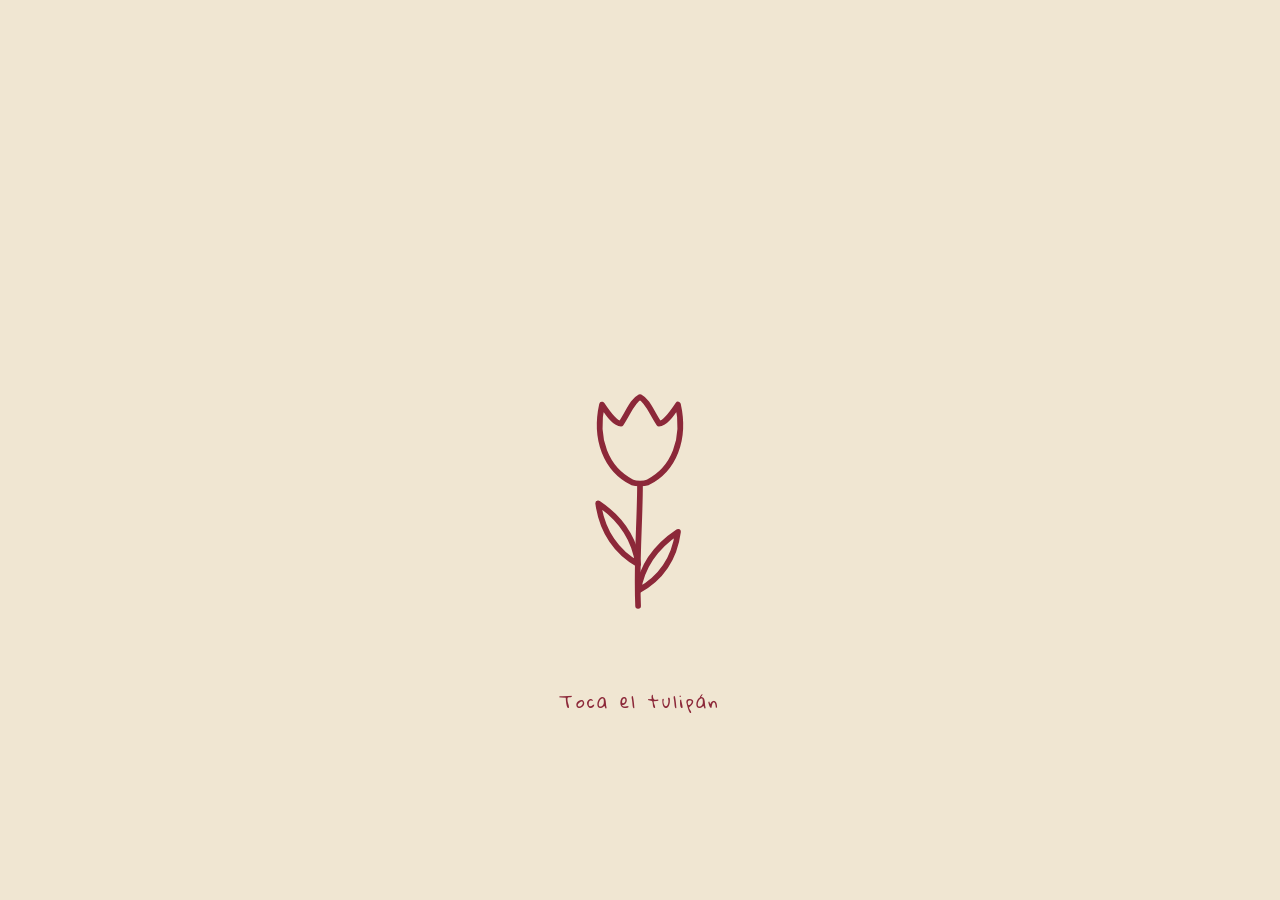
<file: index.html>
<!DOCTYPE html>
<html lang="es">
<head>
  <meta charset="utf-8">
  <meta name="viewport" content="width=device-width, initial-scale=1">
  <meta name="format-detection" content="telephone=no">
  <title>Salva y Rocío — Nos casamos</title>

  <link rel="preconnect" href="https://fonts.googleapis.com">
  <link rel="preconnect" href="https://fonts.gstatic.com" crossorigin>
  <link href="https://fonts.googleapis.com/css2?family=Gloria+Hallelujah&family=Patrick+Hand&family=Caveat:wght@400;600;700&display=swap" rel="stylesheet">

  <link rel="stylesheet" href="styles.css">
</head>
<body>

  <!-- ============ Definiciones SVG reutilizables ============ -->
  <svg width="0" height="0" style="position:absolute" aria-hidden="true">
    <defs>
      <symbol id="lineTulip" viewBox="0 0 100 140">
        <path d="M30 14 C34 20, 37 24, 40 24 C44 18, 46 12, 50 10 C54 12, 56 18, 60 24 C63 24, 66 20, 70 14 C74 32, 68 48, 54 55 C52 55.7, 48 55.7, 46 55 C32 48, 26 32, 30 14 Z" fill="none" stroke="currentColor" stroke-width="3" stroke-linecap="round" stroke-linejoin="round"></path>
        <path d="M50 56 C50 76, 48 96, 49 120" fill="none" stroke="currentColor" stroke-width="3" stroke-linecap="round"></path>
        <path d="M49 98 C38 92, 30 81, 28 66 C40 74, 47 84, 49 98 Z" fill="none" stroke="currentColor" stroke-width="3" stroke-linecap="round" stroke-linejoin="round"></path>
        <path d="M49 112 C60 106, 68 96, 70 81 C58 89, 51 99, 49 112 Z" fill="none" stroke="currentColor" stroke-width="3" stroke-linecap="round" stroke-linejoin="round"></path>
      </symbol>
      <symbol id="heart" viewBox="0 0 24 22">
        <path d="M12 20 C 12 20, 2 13.5, 2 7.5 C 2 4.4, 4.4 2.2, 7.2 2.4 C 9.3 2.6, 11 4.2, 12 6 C 13 4.2, 14.7 2.6, 16.8 2.4 C 19.6 2.2, 22 4.4, 22 7.5 C 22 13.5, 12 20, 12 20 Z"></path>
      </symbol>
    </defs>
  </svg>

  <!-- ============ Fondo: papel pintado de tulipanes ============ -->
  <svg class="wallpaper" aria-hidden="true" xmlns="http://www.w3.org/2000/svg">
    <defs>
      <pattern id="tulipPat" width="250" height="250" patternUnits="userSpaceOnUse" patternTransform="rotate(-3)">
        <use href="#lineTulip" x="10" y="8" width="70" height="98"></use>
        <use href="#lineTulip" x="150" y="90" width="55" height="77"></use>
        <use href="#lineTulip" x="60" y="160" width="48" height="67"></use>
      </pattern>
    </defs>
    <rect width="100%" height="100%" fill="url(#tulipPat)"></rect>
  </svg>

  <!-- ============ Tulipanes flotantes de ambiente ============ -->
  <svg class="drift" viewBox="0 0 100 140" style="left:8%;  width:78px; animation-duration:15s; animation-delay:0s"><use href="#lineTulip" width="100" height="140"></use></svg>
  <svg class="drift" viewBox="0 0 100 140" style="left:26%; width:64px; animation-duration:19s; animation-delay:4s"><use href="#lineTulip" width="100" height="140"></use></svg>
  <svg class="drift" viewBox="0 0 100 140" style="left:48%; width:92px; animation-duration:13s; animation-delay:7s"><use href="#lineTulip" width="100" height="140"></use></svg>
  <svg class="drift" viewBox="0 0 100 140" style="left:66%; width:70px; animation-duration:17s; animation-delay:2s"><use href="#lineTulip" width="100" height="140"></use></svg>
  <svg class="drift" viewBox="0 0 100 140" style="left:82%; width:84px; animation-duration:21s; animation-delay:9s"><use href="#lineTulip" width="100" height="140"></use></svg>
  <svg class="drift" viewBox="0 0 100 140" style="left:92%; width:58px; animation-duration:16s; animation-delay:12s"><use href="#lineTulip" width="100" height="140"></use></svg>

  <!-- ====================================================================== -->
  <!-- PORTADA (GATE): toca el tulipán para entrar                            -->
  <!-- ====================================================================== -->
  <div class="gate" id="gate">
    <div class="gate-inner" id="gateInner">
      <p class="gate-eyebrow">Estás invitad@ a la boda de</p>
      <p class="gate-names">Salva y Rocío</p>

      <div class="stage-area">
        <!-- tulipán inicial -->
        <svg class="idle-tulip" id="idleTulip" viewBox="0 0 100 140"><use href="#lineTulip" width="100" height="140"></use></svg>

        <!-- suelo -->
        <svg class="ground" id="ground" viewBox="0 0 300 12" fill="none" stroke="#8c2839" stroke-width="2.4" stroke-linecap="round"><path d="M4 7 C 58 3, 118 11, 176 6 C 226 2, 268 10, 296 6"></path></svg>

        <!-- CORAZÓN IZQUIERDO -->
        <div class="figure heartGuy" id="leftFig">
          <div class="bob" id="leftBob">
            <svg class="pose" id="leftWalk" viewBox="0 0 130 170" fill="none" stroke="#8c2839" stroke-width="2.6" stroke-linecap="round" stroke-linejoin="round">
              <path d="M65 116 C 32 88, 12 62, 16 41 C 19 24, 38 20, 51 33 C 57 39, 62 44, 65 50 C 68 44, 73 38, 79 32 C 93 20, 111 25, 113 43 C 115 64, 96 90, 65 116 Z"></path>
              <g class="face"><path d="M50 60 C 53 57, 57 57, 60 60"></path><path d="M70 59 C 73 56, 77 56, 80 59"></path><path d="M52 66 C 55 69, 58 69, 61 66"></path><path d="M71 65 C 74 68, 77 68, 80 65"></path><path d="M61 74 C 66 71, 70 75, 66 78 C 71 80, 66 84, 61 81"></path></g>
              <g class="leg leg-l"><path d="M58 113 C 54 128, 51 141, 50 151 C 49 156, 47 159, 50 161 C 53 162, 57 161, 59 158"></path></g>
              <g class="leg leg-r"><path d="M72 113 C 76 128, 79 141, 80 151 C 81 156, 83 159, 80 161 C 77 162, 73 161, 71 158"></path></g>
              <g class="arm arm-out"><path d="M24 68 C 16 76, 14 84, 17 92"></path></g>
              <g class="arm arm-in"><path d="M106 68 C 114 76, 116 84, 113 92"></path></g>
            </svg>
            <svg class="pose" id="leftHug" viewBox="0 0 130 170" fill="none" stroke="#8c2839" stroke-width="2.6" stroke-linecap="round" stroke-linejoin="round">
              <path d="M65 116 C 32 88, 12 62, 16 41 C 19 24, 38 20, 51 33 C 57 39, 62 44, 65 50 C 68 44, 73 38, 79 32 C 93 20, 111 25, 113 43 C 115 64, 96 90, 65 116 Z"></path>
              <g class="face"><path d="M50 60 C 53 57, 57 57, 60 60"></path><path d="M70 59 C 73 56, 77 56, 80 59"></path><path d="M52 66 C 55 69, 58 69, 61 66"></path><path d="M71 65 C 74 68, 77 68, 80 65"></path><path d="M61 74 C 66 71, 70 75, 66 78 C 71 80, 66 84, 61 81"></path></g>
              <path d="M58 113 C 55 129, 53 143, 52 156 C 51 160, 49 162, 52 163 C 55 163, 58 162, 59 159"></path>
              <path d="M72 113 C 75 129, 77 143, 78 156 C 79 160, 81 162, 78 163 C 75 163, 72 162, 71 159"></path>
              <path d="M26 66 C 19 60, 21 53, 28 53 C 31 53, 32 57, 31 60"></path>
              <path d="M98 74 C 112 76, 128 74, 140 69"></path>
            </svg>
            <svg class="pose" id="leftHold" viewBox="0 0 130 170" fill="none" stroke="#8c2839" stroke-width="2.6" stroke-linecap="round" stroke-linejoin="round">
              <path d="M65 116 C 32 88, 12 62, 16 41 C 19 24, 38 20, 51 33 C 57 39, 62 44, 65 50 C 68 44, 73 38, 79 32 C 93 20, 111 25, 113 43 C 115 64, 96 90, 65 116 Z"></path>
              <g class="face"><path d="M50 60 C 53 57, 57 57, 60 60"></path><path d="M70 59 C 73 56, 77 56, 80 59"></path><path d="M52 66 C 55 69, 58 69, 61 66"></path><path d="M71 65 C 74 68, 77 68, 80 65"></path><path d="M61 74 C 66 71, 70 75, 66 78 C 71 80, 66 84, 61 81"></path></g>
              <g class="leg leg-l"><path d="M58 113 C 54 128, 51 141, 50 151 C 49 156, 47 159, 50 161 C 53 162, 57 161, 59 158"></path></g>
              <g class="leg leg-r"><path d="M72 113 C 76 128, 79 141, 80 151 C 81 156, 83 159, 80 161 C 77 162, 73 161, 71 158"></path></g>
              <g class="arm arm-out"><path d="M24 68 C 16 76, 14 84, 17 92"></path></g>
              <path d="M104 78 C 116 88, 128 98, 139 104"></path>
            </svg>
          </div>
        </div>

        <!-- CORAZÓN DERECHO (espejado) -->
        <div class="figure heartGuy" id="rightFig">
          <div class="bob" id="rightBob">
            <div class="mirror">
              <svg class="pose" id="rightWalk" viewBox="0 0 130 170" fill="none" stroke="#8c2839" stroke-width="2.6" stroke-linecap="round" stroke-linejoin="round">
                <path d="M65 116 C 32 88, 12 62, 16 41 C 19 24, 38 20, 51 33 C 57 39, 62 44, 65 50 C 68 44, 73 38, 79 32 C 93 20, 111 25, 113 43 C 115 64, 96 90, 65 116 Z"></path>
                <g class="face"><path d="M50 60 C 53 57, 57 57, 60 60"></path><path d="M70 59 C 73 56, 77 56, 80 59"></path><path d="M52 66 C 55 69, 58 69, 61 66"></path><path d="M71 65 C 74 68, 77 68, 80 65"></path><path d="M61 74 C 66 71, 70 75, 66 78 C 71 80, 66 84, 61 81"></path></g>
                <g class="leg leg-l"><path d="M58 113 C 54 128, 51 141, 50 151 C 49 156, 47 159, 50 161 C 53 162, 57 161, 59 158"></path></g>
                <g class="leg leg-r"><path d="M72 113 C 76 128, 79 141, 80 151 C 81 156, 83 159, 80 161 C 77 162, 73 161, 71 158"></path></g>
                <g class="arm arm-out"><path d="M24 68 C 16 76, 14 84, 17 92"></path></g>
                <g class="arm arm-in"><path d="M106 68 C 114 76, 116 84, 113 92"></path></g>
              </svg>
              <svg class="pose" id="rightHug" viewBox="0 0 130 170" fill="none" stroke="#8c2839" stroke-width="2.6" stroke-linecap="round" stroke-linejoin="round">
                <path d="M65 116 C 32 88, 12 62, 16 41 C 19 24, 38 20, 51 33 C 57 39, 62 44, 65 50 C 68 44, 73 38, 79 32 C 93 20, 111 25, 113 43 C 115 64, 96 90, 65 116 Z"></path>
                <g class="face"><path d="M50 60 C 53 57, 57 57, 60 60"></path><path d="M70 59 C 73 56, 77 56, 80 59"></path><path d="M52 66 C 55 69, 58 69, 61 66"></path><path d="M71 65 C 74 68, 77 68, 80 65"></path><path d="M61 74 C 66 71, 70 75, 66 78 C 71 80, 66 84, 61 81"></path></g>
                <path d="M58 113 C 55 129, 53 143, 52 156 C 51 160, 49 162, 52 163 C 55 163, 58 162, 59 159"></path>
                <path d="M72 113 C 75 129, 77 143, 78 156 C 79 160, 81 162, 78 163 C 75 163, 72 162, 71 159"></path>
                <path d="M26 66 C 19 60, 21 53, 28 53 C 31 53, 32 57, 31 60"></path>
                <path d="M98 74 C 112 76, 128 74, 140 69"></path>
              </svg>
              <svg class="pose" id="rightHold" viewBox="0 0 130 170" fill="none" stroke="#8c2839" stroke-width="2.6" stroke-linecap="round" stroke-linejoin="round">
                <path d="M65 116 C 32 88, 12 62, 16 41 C 19 24, 38 20, 51 33 C 57 39, 62 44, 65 50 C 68 44, 73 38, 79 32 C 93 20, 111 25, 113 43 C 115 64, 96 90, 65 116 Z"></path>
                <g class="face"><path d="M50 60 C 53 57, 57 57, 60 60"></path><path d="M70 59 C 73 56, 77 56, 80 59"></path><path d="M52 66 C 55 69, 58 69, 61 66"></path><path d="M71 65 C 74 68, 77 68, 80 65"></path><path d="M61 74 C 66 71, 70 75, 66 78 C 71 80, 66 84, 61 81"></path></g>
                <g class="leg leg-l"><path d="M58 113 C 54 128, 51 141, 50 151 C 49 156, 47 159, 50 161 C 53 162, 57 161, 59 158"></path></g>
                <g class="leg leg-r"><path d="M72 113 C 76 128, 79 141, 80 151 C 81 156, 83 159, 80 161 C 77 162, 73 161, 71 158"></path></g>
                <g class="arm arm-out"><path d="M24 68 C 16 76, 14 84, 17 92"></path></g>
                <path d="M104 78 C 116 88, 128 98, 139 104"></path>
              </svg>
            </div>
          </div>
        </div>

        <!-- CORAZÓN HIJA (más pequeño, en medio) -->
        <div class="figure childHeart" id="childFig">
          <div class="bob" id="childBob">
            <svg class="pose" id="childWalk" viewBox="0 0 130 170" fill="none" stroke="#8c2839" stroke-width="3.4" stroke-linecap="round" stroke-linejoin="round">
              <path d="M65 116 C 32 88, 12 62, 16 41 C 19 24, 38 20, 51 33 C 57 39, 62 44, 65 50 C 68 44, 73 38, 79 32 C 93 20, 111 25, 113 43 C 115 64, 96 90, 65 116 Z"></path>
              <g class="face"><path d="M50 60 C 53 57, 57 57, 60 60"></path><path d="M70 59 C 73 56, 77 56, 80 59"></path><path d="M52 66 C 55 69, 58 69, 61 66"></path><path d="M71 65 C 74 68, 77 68, 80 65"></path><path d="M61 74 C 66 71, 70 75, 66 78 C 71 80, 66 84, 61 81"></path></g>
              <g class="leg leg-l"><path d="M58 113 C 54 128, 51 141, 50 151 C 49 156, 47 159, 50 161 C 53 162, 57 161, 59 158"></path></g>
              <g class="leg leg-r"><path d="M72 113 C 76 128, 79 141, 80 151 C 81 156, 83 159, 80 161 C 77 162, 73 161, 71 158"></path></g>
              <g class="arm arm-out"><path d="M24 68 C 16 76, 14 84, 17 92"></path></g>
              <g class="arm arm-in"><path d="M106 68 C 114 76, 116 84, 113 92"></path></g>
            </svg>
          </div>
        </div>

        <!-- corazoncitos que flotan al abrazarse -->
        <svg class="heart" id="heart1" style="left:132px; bottom:130px; width:20px; height:20px"><use href="#heart" width="24" height="22" fill="#8c2839"></use></svg>
        <svg class="heart" id="heart2" style="left:168px; bottom:150px; width:15px; height:15px"><use href="#heart" width="24" height="22" fill="#8c2839"></use></svg>
        <svg class="heart" id="heart3" style="left:196px; bottom:126px; width:22px; height:22px"><use href="#heart" width="24" height="22" fill="#8c2839"></use></svg>
        <svg class="heart" id="heart4" style="left:150px; bottom:162px; width:13px; height:13px"><use href="#heart" width="24" height="22" fill="#8c2839"></use></svg>
        <svg class="heart" id="heart5" style="left:182px; bottom:140px; width:17px; height:17px"><use href="#heart" width="24" height="22" fill="#8c2839"></use></svg>
      </div>

      <p class="gate-hint" id="gateHint">Toca el tulipán</p>
    </div>
  </div>

  <!-- ====================================================================== -->
  <!-- CONTENIDO PRINCIPAL                                                     -->
  <!-- ====================================================================== -->
  <main class="content" id="content" hidden>

    <!-- ===== FRASE ===== -->
    <section class="hero">
      <svg class="drift hero-tulip" viewBox="0 0 100 140" style="left:5%;  bottom:8%;  width:88px;  animation-duration:13s; animation-delay:0s"><use href="#lineTulip" width="100" height="140"></use></svg>
      <svg class="drift hero-tulip" viewBox="0 0 100 140" style="left:84%; bottom:12%; width:100px; animation-duration:16s; animation-delay:4s"><use href="#lineTulip" width="100" height="140"></use></svg>

      <div class="quote-card reveal">
        <svg class="scribble-border" viewBox="0 0 100 100" preserveAspectRatio="none"><path d="M 3 4 C 32 2, 64 7, 97 3 C 95 34, 98 66, 96 97 C 64 95, 36 99, 4 96 C 5 64, 2 36, 3 4 Z" fill="none" stroke="#8c2839" stroke-width="1.5" vector-effect="non-scaling-stroke" stroke-linejoin="round"></path></svg>

        <div class="quote-text">
          <div><span style="transform:rotate(-2deg)">CUANDO</span> <span style="transform:rotate(1deg)">QUIERES</span></div>
          <div><span style="transform:rotate(1deg)">PASAR</span> <span>EL</span> <span style="transform:rotate(-1deg)">RESTO</span></div>
          <div><span>DE</span> <span style="transform:rotate(2deg)">TU</span> <span style="transform:rotate(-1deg)">VIDA</span></div>
          <div><span>C</span><svg class="inline-heart" viewBox="0 0 24 22" fill="none" stroke="#8c2839" stroke-width="2" stroke-linecap="round" stroke-linejoin="round"><use href="#heart" width="24" height="22"></use></svg><span>N</span> <span style="transform:rotate(1deg)">ALGUIEN</span></div>
          <div><span style="transform:rotate(-1deg)">QUIERES</span> <span>QUE</span> <span style="transform:rotate(2deg)">EL</span></div>
          <div><span style="transform:rotate(1deg)">RESTO</span> <span>DE</span> <span style="transform:rotate(-1deg)">TU</span> <span>VIDA</span></div>
          <div><span style="transform:rotate(-2deg)">EMPIECE</span> <span class="big" style="transform:rotate(3deg)">YA.</span></div>
        </div>

        <svg class="card-tulip" viewBox="0 0 100 140"><use href="#lineTulip" width="100" height="140"></use></svg>
        <p class="quote-sign">SALVA Y ROCÍO</p>

        <div class="brand-mark">
          <div class="brand-word">
            <span style="transform:rotate(-6deg) translateY(2px)">b</span><span style="transform:rotate(5deg) translateY(-2px) scale(1.1)">r</span><span style="transform:rotate(-4deg) translateY(1px)">u</span><span style="transform:rotate(7deg) translateY(-3px) scale(.92)">n</span><span style="transform:rotate(-8deg) translateY(2px) scale(1.15)">a</span>
          </div>
          <svg class="brand-underline" viewBox="0 0 90 16" fill="none" stroke="#8c2839" stroke-width="2.4" stroke-linecap="round"><path d="M3 9 C 18 3, 34 13, 50 6 C 63 1, 76 11, 87 5"></path></svg>
        </div>
      </div>

      <div class="scroll-hint" aria-hidden="true">
        <span>Desliza para seguir</span>
        <svg viewBox="0 0 24 30" fill="none" stroke="currentColor" stroke-width="2.2" stroke-linecap="round" stroke-linejoin="round">
          <path d="M12 2 C 11 8, 13 14, 12 22"></path>
          <path d="M5 17 C 7 21, 9 25, 12 27 C 15 25, 17 21, 19 17"></path>
        </svg>
      </div>
    </section>

    <!-- ===== FECHA ===== -->
    <section class="date-block">
      <p class="reveal date-eyebrow">¡Nos casamos!</p>
      <p class="reveal date-big">10 · 10 · 2026</p>
      <p class="reveal date-place">Chiclana de la Frontera — El Puerto de Santa María</p>
    </section>

    <!-- ===== CUENTA ATRÁS ===== -->
    <section class="countdown-block">
      <p class="reveal countdown-title">Falta poquito…</p>
      <div class="reveal countdown-grid">
        <div class="cd-box">
          <svg class="scribble-border" viewBox="0 0 100 100" preserveAspectRatio="none"><path d="M 4 5 C 34 2, 66 8, 96 4 C 94 34, 97 66, 95 96 C 66 94, 36 98, 5 95 C 6 66, 3 36, 4 5 Z" fill="none" stroke="#8c2839" stroke-width="1.5" vector-effect="non-scaling-stroke" stroke-linejoin="round"></path></svg>
          <div class="cd-num" id="cd-days" style="animation-delay:0s">--</div>
          <div class="cd-label">Días</div>
        </div>
        <div class="cd-box">
          <svg class="scribble-border" viewBox="0 0 100 100" preserveAspectRatio="none"><path d="M 4 5 C 34 2, 66 8, 96 4 C 94 34, 97 66, 95 96 C 66 94, 36 98, 5 95 C 6 66, 3 36, 4 5 Z" fill="none" stroke="#8c2839" stroke-width="1.5" vector-effect="non-scaling-stroke" stroke-linejoin="round"></path></svg>
          <div class="cd-num" id="cd-hours" style="animation-delay:.25s">--</div>
          <div class="cd-label">Horas</div>
        </div>
        <div class="cd-box">
          <svg class="scribble-border" viewBox="0 0 100 100" preserveAspectRatio="none"><path d="M 4 5 C 34 2, 66 8, 96 4 C 94 34, 97 66, 95 96 C 66 94, 36 98, 5 95 C 6 66, 3 36, 4 5 Z" fill="none" stroke="#8c2839" stroke-width="1.5" vector-effect="non-scaling-stroke" stroke-linejoin="round"></path></svg>
          <div class="cd-num" id="cd-mins" style="animation-delay:.5s">--</div>
          <div class="cd-label">Min</div>
        </div>
        <div class="cd-box">
          <svg class="scribble-border" viewBox="0 0 100 100" preserveAspectRatio="none"><path d="M 4 5 C 34 2, 66 8, 96 4 C 94 34, 97 66, 95 96 C 66 94, 36 98, 5 95 C 6 66, 3 36, 4 5 Z" fill="none" stroke="#8c2839" stroke-width="1.5" vector-effect="non-scaling-stroke" stroke-linejoin="round"></path></svg>
          <div class="cd-num" id="cd-secs" style="animation-delay:.75s">--</div>
          <div class="cd-label">Seg</div>
        </div>
      </div>
    </section>

    <!-- ===== DETALLES ===== -->
    <section class="details-block">
      <p class="reveal details-title">El gran día</p>
      <div class="details-grid">
        <div class="reveal detail-card">
          <svg class="scribble-border" viewBox="0 0 100 100" preserveAspectRatio="none"><path d="M 4 5 C 34 2, 66 8, 96 4 C 94 34, 97 66, 95 96 C 66 94, 36 98, 5 95 C 6 66, 3 36, 4 5 Z" fill="none" stroke="#8c2839" stroke-width="1.4" vector-effect="non-scaling-stroke" stroke-linejoin="round"></path></svg>
          <svg class="detail-tulip" viewBox="0 0 100 140"><use href="#lineTulip" width="100" height="140"></use></svg>
          <h3>Ceremonia</h3>
          <p>12:30 hrs<br>Parroquia San Juan Bautista<br>Chiclana de la Frontera</p>
        </div>
        <div class="reveal detail-card">
          <svg class="scribble-border" viewBox="0 0 100 100" preserveAspectRatio="none"><path d="M 4 5 C 34 2, 66 8, 96 4 C 94 34, 97 66, 95 96 C 66 94, 36 98, 5 95 C 6 66, 3 36, 4 5 Z" fill="none" stroke="#8c2839" stroke-width="1.4" vector-effect="non-scaling-stroke" stroke-linejoin="round"></path></svg>
          <svg class="detail-tulip" viewBox="0 0 100 140"><use href="#lineTulip" width="100" height="140"></use></svg>
          <h3>Celebración</h3>
          <p>14:00 hrs<br>Castillo de San Marcos<br>El Puerto de Santa María</p>
        </div>
      </div>
    </section>

    <!-- ===== DRESS CODE ===== -->
    <section class="dress-block">
      <p class="reveal dress-title">¿Qué me pongo?</p>
      <p class="reveal dress-sub">Formal, elegante y nada de blancos!!!</p>
      <div class="reveal dress-icons">
        <svg viewBox="0 0 48 52" fill="none" stroke="#8c2839" stroke-width="2" stroke-linecap="round" stroke-linejoin="round" style="animation-delay:0s">
          <path d="M20 7 L19 10 M28 7 L29 10"></path>
          <path d="M19 10 C 22 14, 26 14, 29 10"></path>
          <path d="M19 10 L17 25 M29 10 L31 25"></path>
          <path d="M17 25 L31 25"></path>
          <path d="M17 25 L11 45 L37 45 L31 25"></path>
        </svg>
        <svg viewBox="0 0 48 52" fill="none" stroke="#8c2839" stroke-width="2" stroke-linecap="round" stroke-linejoin="round" style="animation-delay:.25s">
          <path d="M14 12 L20 8 L24 22 L28 8 L34 12"></path>
          <path d="M14 12 L14 45 L34 45 L34 12"></path>
          <path d="M20 8 L23 20 M28 8 L25 20"></path>
          <path d="M24 22 L24 45"></path>
          <circle cx="27" cy="28" r="0.8" fill="#8c2839" stroke="none"></circle>
          <circle cx="27" cy="34" r="0.8" fill="#8c2839" stroke="none"></circle>
        </svg>
        <svg viewBox="0 0 48 52" fill="none" stroke="#8c2839" stroke-width="2" stroke-linecap="round" stroke-linejoin="round" style="animation-delay:.5s">
          <path d="M8 24 Q 22 21 38 26"></path>
          <path d="M8 24 Q 7 31 13 36"></path>
          <path d="M38 26 Q 40 33 35 35 Q 22 39 13 36"></path>
          <path d="M13 36 L12 46 L16 46 L16 35"></path>
        </svg>
        <svg viewBox="0 0 48 52" fill="none" stroke="#8c2839" stroke-width="2" stroke-linecap="round" stroke-linejoin="round" style="animation-delay:.75s">
          <path d="M8 34 Q 8 27 16 27 L27 27 Q 36 27 41 34 Q 42 38 38 38 L11 38 Q 8 38 8 34 Z"></path>
          <path d="M16 27 L17 33 M20 27 L21 33"></path>
          <path d="M27 27 Q 30 32 34 34"></path>
        </svg>
      </div>
    </section>

    <!-- ===== SOLO ADULTOS ===== -->
    <section class="kids-block">
      <div class="reveal kids-dancers">
        <svg class="dancer" viewBox="0 0 60 76" fill="none" stroke="#8c2839" stroke-width="2.4" stroke-linecap="round" stroke-linejoin="round" style="animation-delay:0s">
          <path d="M30 54 C 15 41, 6 29, 8 19 C 9 11, 18 9, 24 15 C 27 18, 29 21, 30 24 C 31 21, 33 18, 36 15 C 42 9, 51 11, 52 19 C 54 29, 45 41, 30 54 Z"></path>
          <path d="M12 24 C 6 20, 4 26, 8 30"></path>
          <path d="M48 20 C 54 18, 55 25, 50 28"></path>
          <path d="M23 54 C 20 62, 18 68, 20 71"></path>
          <path d="M37 54 C 40 62, 42 68, 40 71"></path>
        </svg>
        <svg class="dancer" viewBox="0 0 60 76" fill="none" stroke="#8c2839" stroke-width="2.4" stroke-linecap="round" stroke-linejoin="round" style="animation-delay:.2s">
          <path d="M30 54 C 15 41, 6 29, 8 19 C 9 11, 18 9, 24 15 C 27 18, 29 21, 30 24 C 31 21, 33 18, 36 15 C 42 9, 51 11, 52 19 C 54 29, 45 41, 30 54 Z"></path>
          <path d="M10 16 C 5 10, 8 4, 14 6"></path>
          <path d="M50 16 C 55 10, 52 4, 46 6"></path>
          <path d="M22 55 C 16 60, 11 61, 7 59"></path>
          <path d="M38 55 C 44 60, 49 61, 53 59"></path>
        </svg>
        <svg class="dancer" viewBox="0 0 60 76" fill="none" stroke="#8c2839" stroke-width="2.4" stroke-linecap="round" stroke-linejoin="round" style="animation-delay:.4s">
          <path d="M30 54 C 15 41, 6 29, 8 19 C 9 11, 18 9, 24 15 C 27 18, 29 21, 30 24 C 31 21, 33 18, 36 15 C 42 9, 51 11, 52 19 C 54 29, 45 41, 30 54 Z"></path>
          <path d="M12 24 C 6 20, 4 26, 8 30"></path>
          <path d="M48 20 C 54 18, 55 25, 50 28"></path>
          <path d="M23 54 C 21 61, 25 67, 22 71"></path>
          <path d="M37 54 C 39 61, 35 67, 38 71"></path>
        </svg>
      </div>
      <p class="reveal kids-title">¡Esta celebración es solo para adultos!</p>
      <p class="reveal kids-sub">Queremos disfrutar de vuestra compañía y que vosotros también lo hagáis.<br>¡Queremos mucho a vuestros peques, pero los veremos otro día!</p>
    </section>

    <!-- ===== REGALO ===== -->
    <section class="gift-block">
      <div class="reveal gift-card">
        <svg class="scribble-border" viewBox="0 0 100 100" preserveAspectRatio="none"><path d="M 4 5 C 34 2, 66 8, 96 4 C 94 34, 97 66, 95 96 C 66 94, 36 98, 5 95 C 6 66, 3 36, 4 5 Z" fill="none" stroke="#8c2839" stroke-width="1.5" vector-effect="non-scaling-stroke" stroke-linejoin="round"></path></svg>
        <svg class="gift-icon" viewBox="0 0 60 60" fill="none" stroke="#8c2839" stroke-width="2.2" stroke-linecap="round" stroke-linejoin="round">
          <path d="M14 34 C 14 24, 22 17, 33 17 C 42 17, 48 22, 50 29 C 54 29, 56 32, 55 36 C 54 39, 51 40, 48 39 C 46 45, 40 49, 32 49 C 25 49, 19 46, 16 41 C 12 41, 9 38, 10 34 C 11 31, 13 30, 14 30"></path>
          <circle cx="41" cy="28" r="1.1" fill="#8c2839" stroke="none"></circle>
          <path d="M30 17 L28 12 L34 12 Z"></path>
          <path d="M22 49 L21 55 M20 49 L18 55"></path>
          <path d="M40 49 L41 55 M42 49 L43 55"></path>
        </svg>
        <p class="gift-title">Nuestro mejor regalo sois vosotros</p>
        <p class="gift-sub">Pero si además os apetece brindar por nosotros,<br>hemos dejado una hucha virtual abierta… ¡no os diremos que no!</p>
        <div class="gift-account" id="giftAccount">
          <span id="giftIban">ES57 0049 0793 5026 1153 7334</span>
          <button type="button" class="gift-copy" id="giftCopyBtn">Copiar</button>
        </div>
      </div>
    </section>

    <!-- ===== RSVP ===== -->
    <section class="rsvp-block">
      <form class="reveal rsvp-card" id="rsvpForm">
        <svg class="scribble-border" viewBox="0 0 100 100" preserveAspectRatio="none"><path d="M 3 4 C 32 2, 64 7, 97 3 C 95 34, 98 66, 96 97 C 64 95, 36 99, 4 96 C 5 64, 2 36, 3 4 Z" fill="none" stroke="#8c2839" stroke-width="1.5" vector-effect="non-scaling-stroke" stroke-linejoin="round"></path></svg>
        <p class="rsvp-title">¿Nos acompañas?</p>
        <p class="rsvp-sub">Confirma antes del 10 de septiembre 2026</p>

        <div class="rsvp-fields">
          <input class="rsvp-input" type="text" name="nombre" placeholder="Tu nombre..." autocomplete="name">

          <div class="plusone-toggle" id="plusOneToggle">
            <span class="checkbox">
              <svg class="checkbox-box" viewBox="0 0 40 40" fill="none" stroke="#8c2839" stroke-width="2.4" stroke-linecap="round" stroke-linejoin="round"><path d="M5 6 C 14 4, 28 5, 35 4 C 36 14, 35 27, 36 35 C 26 34, 13 36, 5 35 C 6 25, 4 15, 5 6 Z"></path></svg>
              <svg class="checkbox-tick" id="plusOneTick" viewBox="0 0 40 40" fill="none" stroke="#8c2839" stroke-width="3.4" stroke-linecap="round" stroke-linejoin="round"><path d="M7 21 C 11 25, 14 31, 16 34 C 21 22, 29 10, 37 2"></path></svg>
            </span>
            <span>Voy con acompañante</span>
          </div>

          <input class="rsvp-input" id="plusOneInput" type="text" name="acompanante" placeholder="Nombre del acompañante..." hidden>

          <textarea class="rsvp-input rsvp-textarea" name="intolerancias" placeholder="¿Alguna intolerancia o alergia alimentaria?" rows="2"></textarea>

          <textarea class="rsvp-input rsvp-textarea" name="mensaje" placeholder="Déjanos un mensaje..." rows="3"></textarea>

          <div class="rsvp-buttons">
            <button type="button" class="rsvp-choice" id="btnYes" data-value="yes">¡Allí estaré!</button>
            <button type="button" class="rsvp-choice" id="btnNo" data-value="no">No podré :(</button>
          </div>

          <button type="submit" class="rsvp-send">Enviar →</button>
        </div>
      </form>
    </section>

    <!-- ===== APARCAMIENTO Y ALOJAMIENTO ===== -->
    <section class="details-block stay-block">
      <p class="reveal details-title">Aparcamiento y alojamiento</p>
      <div class="details-grid">
        <div class="reveal detail-card">
          <svg class="scribble-border" viewBox="0 0 100 100" preserveAspectRatio="none"><path d="M 4 5 C 34 2, 66 8, 96 4 C 94 34, 97 66, 95 96 C 66 94, 36 98, 5 95 C 6 66, 3 36, 4 5 Z" fill="none" stroke="#8c2839" stroke-width="1.4" vector-effect="non-scaling-stroke" stroke-linejoin="round"></path></svg>
          <svg class="detail-icon" viewBox="0 0 60 44" fill="none" stroke="#8c2839" stroke-width="2.2" stroke-linecap="round" stroke-linejoin="round">
            <path d="M10 26 C 12 18, 15 12, 22 11 C 30 10, 39 11, 44 13 C 49 15, 52 20, 53 26"></path>
            <path d="M7 27 C 5 30, 6 34, 9 35 L 52 35 C 55 34, 56 30, 54 27 C 40 24, 22 24, 7 27 Z"></path>
            <circle cx="18" cy="35" r="4.5"></circle>
            <circle cx="45" cy="35" r="4.5"></circle>
            <path d="M24 13 L 25 24 M 38 12 L 38 24"></path>
          </svg>
          <h3>¿Dónde aparco?</h3>
          <p><span class="stay-link">Parking Bajamar</span><br>A un paseo del Castillo de San Marcos</p>
        </div>
        <div class="reveal detail-card">
          <svg class="scribble-border" viewBox="0 0 100 100" preserveAspectRatio="none"><path d="M 4 5 C 34 2, 66 8, 96 4 C 94 34, 97 66, 95 96 C 66 94, 36 98, 5 95 C 6 66, 3 36, 4 5 Z" fill="none" stroke="#8c2839" stroke-width="1.4" vector-effect="non-scaling-stroke" stroke-linejoin="round"></path></svg>
          <svg class="detail-icon" viewBox="0 0 60 44" fill="none" stroke="#8c2839" stroke-width="2.2" stroke-linecap="round" stroke-linejoin="round">
            <path d="M8 10 C 9 18, 8 28, 8 36"></path>
            <path d="M8 30 C 22 28, 40 29, 52 29 L 52 36"></path>
            <path d="M8 24 C 22 22, 40 23, 52 24 L 52 29"></path>
            <path d="M13 18 C 17 16, 21 17, 22 20 C 18 21, 14 21, 13 18 Z"></path>
          </svg>
          <h3>¿Dónde duermo?</h3>
          <p>
            <span class="stay-link">Apartamentos Mylord</span><br>
            <span class="stay-link">Soho Boutique</span><br>
            <span class="stay-link">Hotel Bodega Real</span>
          </p>
        </div>
      </div>
    </section>

    <!-- ===== PIE ===== -->
    <footer class="footer">
      <svg class="footer-tulip" viewBox="0 0 100 140"><use href="#lineTulip" width="100" height="140"></use></svg>
      <p class="footer-names">Salva y Rocío</p>
      <p class="footer-note">10 · 10 · 2026 &nbsp;·&nbsp; Os esperamos</p>
    </footer>

  </main>

  <!-- música de fondo: pon tu canción como "musica.mp3" en esta carpeta -->
  <audio id="bgMusic" data-src="musica.mp3" loop preload="none"></audio>

  <script src="script.js"></script>
</body>
</html>
</file>
<file: styles.css>
/* =========================================================================
   Invitación de boda — Salva y Rocío
   Paleta:  fondo #f0e6d2 · tarjeta #f8f2e4 · tinta #8c2839
   Fuentes: Gloria Hallelujah (títulos) · Patrick Hand (texto) · Caveat (firma)
   ========================================================================= */

:root {
  --bg:    #f0e6d2;
  --card:  #f8f2e4;
  --ink:   #8c2839;
  --font-title: 'Gloria Hallelujah', cursive;
  --font-body:  'Patrick Hand', cursive;
  --font-sign:  'Caveat', cursive;
}

* { margin: 0; padding: 0; box-sizing: border-box; }

body {
  background: var(--bg);
  color: var(--ink);
  font-family: var(--font-body);
  overflow-x: hidden;
  position: relative;
}

/* =========================================================================
   FONDOS DECORATIVOS
   ========================================================================= */
.wallpaper {
  position: fixed;
  top: -6%; left: -6%;
  width: 112%; height: 112%;
  z-index: 0;
  opacity: 0.12;
  color: var(--ink);
  pointer-events: none;
  animation: bgDrift 44s ease-in-out infinite alternate;
}

/* tulipanes flotantes */
.drift {
  position: fixed;
  bottom: -60px;
  height: auto;
  aspect-ratio: 100 / 140;
  color: var(--ink);
  opacity: 0.4;
  pointer-events: none;
  z-index: 0;
  animation-name: driftUp;
  animation-timing-function: ease-in;
  animation-iteration-count: infinite;
}
.hero-tulip { position: absolute; opacity: 0.48; }

/* =========================================================================
   PORTADA (GATE)
   ========================================================================= */
.gate {
  position: fixed;
  inset: 0;
  z-index: 50;
  display: flex;
  align-items: center;
  justify-content: center;
  background: var(--bg);
  overflow: hidden;
  transition: opacity 1.5s ease 0.6s;
}
.gate.leaving { opacity: 0; pointer-events: none; }

.gate-inner {
  position: relative;
  z-index: 2;
  display: flex;
  flex-direction: column;
  align-items: center;
  gap: 30px;
  cursor: pointer;
  user-select: none;
  text-align: center;
}

.gate-eyebrow {
  font-family: var(--font-title);
  font-size: 20px;
  letter-spacing: 0.12em;
  opacity: 0;
  transition: opacity 0.9s ease 0.2s;
}
.gate-names {
  font-family: var(--font-title);
  font-size: clamp(22px, 6vw, 40px);
  white-space: nowrap;
  opacity: 0;
  transition: opacity 0.9s ease 0.45s;
}
.gate-hint {
  font-family: var(--font-title);
  font-size: 17px;
  letter-spacing: 0.14em;
  transition: opacity 0.4s ease;
  animation: pulseHint 2.2s ease-in-out infinite;
}

/* escenario de la animación */
.stage-area {
  position: relative;
  width: 400px;
  max-width: 86vw;
  height: 290px;
  margin: 0 auto;
}

.idle-tulip {
  position: absolute;
  left: 50%;
  bottom: 10px;
  margin-left: -95px;
  width: 190px;
  height: 266px;
  color: var(--ink);
  transform-origin: center bottom;
  transition: opacity 0.4s ease, transform 0.5s cubic-bezier(.5,0,.9,.3);
  animation: wiggle 3.2s ease-in-out infinite;
}
.ground {
  position: absolute;
  left: 4%;
  width: 92%;
  bottom: 58px;
  height: 12px;
  opacity: 0;
  transition: opacity 0.5s ease 0.2s;
}

/* personajes-corazón */
.figure {
  position: absolute;
  bottom: 30px;
  width: 104px;
  height: 150px;
  transform-origin: center bottom;
  opacity: 0;
}
#leftFig  { left: 34px; }
#rightFig { left: 182px; }

/* hija: más pequeña, entre los dos */
.figure.childHeart {
  width: 66px;
  height: 95px;
  bottom: 30px;
}
#childFig { left: 130px; }


.bob    { position: absolute; inset: 0; transform-origin: center bottom; }
.mirror { position: absolute; inset: 0; transform: scaleX(-1); }
.pose   { position: absolute; inset: 0; width: 100%; height: 100%; transition: opacity 0.35s ease; opacity: 0; }

/* brazos y piernas: giran desde el "hombro" / la "cadera" */
.arm, .leg { transform-box: fill-box; transform-origin: 50% 0%; }

/* solo se balancean mientras andan */
.figure.swinging .leg-l   { animation: legSwingA 0.5s ease-in-out infinite; }
.figure.swinging .leg-r   { animation: legSwingB 0.5s ease-in-out infinite; }
.figure.swinging .arm-out { animation: armSwingA 0.55s ease-in-out infinite; }
.figure.swinging .arm-in  { animation: armSwingB 0.55s ease-in-out infinite; }

.heart { position: absolute; pointer-events: none; opacity: 0; }

/* =========================================================================
   CONTENIDO PRINCIPAL
   ========================================================================= */
.content { position: relative; z-index: 1; }

/* aparición al hacer scroll */
.reveal {
  opacity: 0;
  transform: translateY(24px);
  transition: opacity 0.7s ease, transform 0.7s ease;
}
.reveal.in { opacity: 1; transform: none; }

/* borde dibujado a mano reutilizable */
.scribble-border {
  position: absolute;
  inset: 0;
  width: 100%;
  height: 100%;
  pointer-events: none;
  overflow: visible;
}

/* ---- FRASE / HERO ---- */
.hero {
  position: relative;
  min-height: 100vh;
  display: flex;
  flex-direction: column;
  align-items: center;
  justify-content: center;
  gap: 26px;
  padding: 60px 22px 40px;
  overflow: hidden;
}
.quote-card {
  position: relative;
  width: 100%;
  max-width: 660px;
  background: var(--card);
  padding: clamp(34px, 6vw, 60px) clamp(26px, 6vw, 56px) clamp(30px, 5vw, 48px);
  box-shadow: 0 26px 60px rgba(80,60,40,.16);
  transform: rotate(-1.2deg);
}

/* pista de deslizar hacia abajo */
.scroll-hint {
  display: flex;
  flex-direction: column;
  align-items: center;
  gap: 4px;
  align-self: center;
  color: var(--ink);
  pointer-events: none;
  animation: pulseHint 2.2s ease-in-out infinite;
  transition: opacity 1.1s ease;
}
.scroll-hint.hidden { opacity: 0; animation: none; }
.scroll-hint span {
  font-family: var(--font-title);
  font-size: 15px;
  letter-spacing: 0.12em;
  white-space: nowrap;
}
.scroll-hint svg { width: 22px; height: 28px; }
/* el borde va con margen interior de 9px como en el original */
.quote-card .scribble-border { inset: 9px; width: calc(100% - 18px); height: calc(100% - 18px); }

.quote-text {
  font-family: var(--font-title);
  font-size: clamp(22px, 5.4vw, 40px);
  line-height: 1.65;
  text-align: center;
}
.quote-text span { display: inline-block; }
.quote-text .big { font-size: 1.3em; }
.inline-heart {
  display: inline-block;
  width: .82em; height: .82em;
  vertical-align: -.06em;
  margin: 0 .02em;
  transform: translateY(3px) rotate(-8deg);
}

.card-tulip { display: block; margin: 16px auto 6px; width: 70px; height: 98px; color: var(--ink); }
.quote-sign {
  font-family: var(--font-title);
  text-align: center;
  font-size: 15px;
  letter-spacing: 0.14em;
}

.brand-mark {
  position: absolute;
  right: clamp(14px, 4vw, 30px);
  bottom: clamp(8px, 2vw, 16px);
  display: flex;
  flex-direction: column;
  align-items: center;
  transform: rotate(-9deg);
  pointer-events: none;
}
.brand-word {
  font-family: var(--font-sign);
  font-weight: 700;
  font-size: clamp(30px, 7vw, 42px);
  line-height: 1;
  letter-spacing: -.01em;
}
.brand-word span { display: inline-block; }
.brand-underline { width: clamp(64px, 15vw, 92px); height: 14px; margin-top: -2px; }

/* ---- FECHA ---- */
.date-block { text-align: center; padding: 30px 22px 70px; }
.date-eyebrow { font-family: var(--font-title); font-size: clamp(18px, 4vw, 24px); letter-spacing: .08em; }
.date-big     { font-family: var(--font-title); font-size: clamp(34px, 9vw, 62px); margin-top: 14px; }
.date-place   { font-family: var(--font-body); font-size: 21px; margin-top: 10px; }

/* ---- CUENTA ATRÁS ---- */
.countdown-block { padding: 10px 22px 80px; text-align: center; }
.countdown-title { font-family: var(--font-title); font-size: 20px; margin-bottom: 30px; }
.countdown-grid {
  display: flex;
  justify-content: center;
  gap: clamp(12px, 4vw, 30px);
  flex-wrap: wrap;
}
.cd-box {
  position: relative;
  background: var(--card);
  padding: 22px 8px 16px;
  min-width: 92px;
}
.cd-num {
  position: relative;
  font-family: var(--font-title);
  font-size: clamp(34px, 8vw, 52px);
  animation: bob 3.4s ease-in-out infinite;
}
.cd-label { position: relative; font-family: var(--font-body); font-size: 16px; margin-top: 4px; }

/* ---- DETALLES ---- */
.details-block { padding: 10px 22px 80px; max-width: 920px; margin: 0 auto; }
.details-title { text-align: center; font-family: var(--font-title); font-size: clamp(26px, 6vw, 40px); margin-bottom: 40px; }
.details-grid {
  display: grid;
  grid-template-columns: repeat(auto-fit, minmax(240px, 1fr));
  gap: 26px;
}
.detail-card { position: relative; background: var(--card); padding: 40px 30px 34px; text-align: center; }
.detail-tulip { position: relative; display: block; margin: 0 auto 12px; width: 60px; height: 84px; color: var(--ink); }
.detail-card h3 { position: relative; font-family: var(--font-title); font-size: 26px; }
.detail-card p  { position: relative; font-family: var(--font-body); font-size: 20px; margin-top: 12px; line-height: 1.6; }

/* ---- APARCAMIENTO Y ALOJAMIENTO ---- */
.detail-icon { position: relative; display: block; margin: 0 auto 10px; width: 46px; height: 34px; color: var(--ink); }
.stay-link { color: inherit; text-decoration: none; }

/* ---- DRESS CODE ---- */
.dress-block { padding: 10px 22px 80px; text-align: center; max-width: 640px; margin: 0 auto; }
.dress-title { font-family: var(--font-title); font-size: clamp(22px, 5vw, 32px); }
.dress-sub   { font-family: var(--font-body); font-size: 21px; margin-top: 10px; }
.dress-icons {
  display: flex;
  justify-content: center;
  align-items: flex-end;
  gap: clamp(20px, 6vw, 40px);
  margin-top: 26px;
  flex-wrap: wrap;
}
.dress-icons svg { width: 54px; height: 58px; animation: wiggle 3.4s ease-in-out infinite; }

/* ---- SOLO ADULTOS ---- */
.kids-block { padding: 10px 22px 90px; text-align: center; max-width: 560px; margin: 0 auto; }
.kids-dancers { display: flex; justify-content: center; align-items: flex-end; gap: 18px; margin-bottom: 18px; }
.dancer { width: 46px; height: 58px; color: var(--ink); animation: danceBeat 0.9s ease-in-out infinite; transform-origin: center bottom; }
.kids-title { font-family: var(--font-title); font-size: clamp(22px, 5vw, 32px); }
.kids-sub   { font-family: var(--font-body); font-size: 19px; margin-top: 14px; line-height: 1.65; }

/* ---- REGALO ---- */
.gift-block { padding: 10px 22px 90px; text-align: center; }
.gift-card {
  position: relative;
  max-width: 520px;
  margin: 0 auto;
  background: var(--card);
  padding: 44px 32px 40px;
}
.gift-icon  { position: relative; width: 54px; height: 54px; color: var(--ink); margin: 0 auto 14px; display: block; }
.gift-title { position: relative; font-family: var(--font-title); font-size: clamp(22px, 5vw, 30px); }
.gift-sub   { position: relative; font-family: var(--font-body); font-size: 19px; margin-top: 12px; line-height: 1.6; }
.gift-account {
  position: relative;
  display: inline-flex;
  align-items: center;
  gap: 14px;
  flex-wrap: wrap;
  justify-content: center;
  margin-top: 22px;
  padding: 12px 20px;
  border: 2px dashed var(--ink);
  border-radius: 16px 10px 18px 9px;
}
.gift-account span {
  font-family: var(--font-body);
  font-size: 19px;
  letter-spacing: .04em;
}
/* por si el móvil convierte el IBAN en enlace, que no se vea azul */
.gift-account a { color: inherit; text-decoration: none; }
.gift-copy {
  font-family: var(--font-title);
  font-size: 14px;
  padding: 8px 16px;
  background: var(--ink);
  color: var(--card);
  border: none;
  border-radius: 12px 8px 13px 7px;
  cursor: pointer;
}
.gift-copy.copied { background: #4a7a4a; }

/* ---- RSVP ---- */
.rsvp-block { padding: 10px 22px 90px; text-align: center; }
.rsvp-card {
  position: relative;
  max-width: 520px;
  margin: 0 auto;
  background: var(--card);
  padding: 46px 32px 40px;
}
.rsvp-title { position: relative; font-family: var(--font-title); font-size: clamp(24px, 6vw, 36px); }
.rsvp-sub   { position: relative; font-family: var(--font-body); font-size: 19px; margin-top: 10px; }
.rsvp-fields { position: relative; display: flex; flex-direction: column; gap: 16px; margin-top: 26px; }
.rsvp-input {
  font-family: var(--font-body);
  font-size: 19px;
  padding: 8px 4px;
  border: none;
  border-bottom: 2px solid var(--ink);
  background: transparent;
  color: var(--ink);
  outline: none;
  text-align: center;
}
.rsvp-input::placeholder { color: var(--ink); opacity: .55; }

.rsvp-textarea {
  resize: none;
  font-family: var(--font-body);
  border: 2px solid var(--ink);
  border-radius: 14px 9px 15px 8px;
  padding: 10px 14px;
  text-align: left;
}

.plusone-toggle {
  display: flex;
  align-items: center;
  justify-content: center;
  gap: 12px;
  cursor: pointer;
  user-select: none;
  margin-top: 4px;
  font-family: var(--font-body);
  font-size: 19px;
}
.checkbox { position: relative; display: inline-flex; width: 34px; height: 34px; flex: none; }
.checkbox-box { width: 100%; height: 100%; }
.checkbox-tick {
  position: absolute; inset: 0;
  width: 100%; height: 100%;
  transform: rotate(-4deg);
  opacity: 0;
  transition: opacity .2s ease;
}
.plusone-toggle.on .checkbox-tick { opacity: 1; }

.rsvp-buttons { display: flex; gap: 12px; }
.rsvp-choice {
  flex: 1;
  padding: 13px 10px;
  font-family: var(--font-title);
  font-size: 15px;
  cursor: pointer;
  border: 2px solid var(--ink);
  background: transparent;
  color: var(--ink);
  border-radius: 16px 11px 18px 10px;
  transition: all .2s ease;
}
.rsvp-choice.active { background: var(--ink); color: var(--card); }

.rsvp-send {
  font-family: var(--font-title);
  font-size: 16px;
  padding: 13px;
  background: var(--ink);
  color: var(--card);
  border: none;
  border-radius: 14px 10px 16px 9px;
  cursor: pointer;
}

.rsvp-thanks {
  font-family: var(--font-title);
  font-size: 22px;
  line-height: 1.6;
  padding: 20px 0;
}

/* ---- PIE ---- */
.footer { text-align: center; padding: 30px 22px 70px; }
.footer-tulip { display: block; margin: 0 auto 10px; width: 64px; height: 90px; color: var(--ink); }
.footer-names { font-family: var(--font-title); font-size: clamp(26px, 6vw, 38px); }
.footer-note  { font-family: var(--font-body); font-size: 17px; margin-top: 8px; letter-spacing: .1em; }

/* =========================================================================
   KEYFRAMES
   ========================================================================= */
@keyframes wiggle    { 0%,100% { transform: rotate(-4deg); } 50% { transform: rotate(4deg); } }
@keyframes bob       { 0%,100% { transform: translateY(0) rotate(-1deg); } 50% { transform: translateY(-8px) rotate(1deg); } }
@keyframes pulseHint { 0%,100% { opacity: .5; transform: translateY(0); } 50% { opacity: 1; transform: translateY(3px); } }
@keyframes driftUp   { 0% { transform: translateY(40px) rotate(-6deg); opacity: 0; } 14% { opacity: .55; } 86% { opacity: .4; } 100% { transform: translateY(-94vh) rotate(20deg); opacity: 0; } }
@keyframes bgDrift   { 0% { transform: translate(0,0); } 100% { transform: translate(-24px,-30px); } }
@keyframes strollBob { 0%,100% { transform: translateY(0) rotate(-1deg); } 50% { transform: translateY(-7px) rotate(1deg); } }
@keyframes legSwingA { 0%,100% { transform: rotate(16deg); } 50% { transform: rotate(-16deg); } }
@keyframes legSwingB { 0%,100% { transform: rotate(-16deg); } 50% { transform: rotate(16deg); } }
@keyframes floatHeart{ 0% { transform: translateY(0) scale(.5) rotate(-8deg); opacity: 0; } 18% { opacity: .95; } 100% { transform: translateY(-96px) scale(1) rotate(8deg); opacity: 0; } }
@keyframes squash    { 0% { transform: scaleY(.7) scaleX(1.15); } 45% { transform: scaleY(1.06) scaleX(.96); } 100% { transform: scaleY(1) scaleX(1); } }
@keyframes armSwingA { 0%,100% { transform: rotate(12deg); } 50% { transform: rotate(-12deg); } }
@keyframes armSwingB { 0%,100% { transform: rotate(-12deg); } 50% { transform: rotate(12deg); } }
@keyframes throb     { 0%,100% { transform: scale(.85); opacity: .9; } 50% { transform: scale(1.3); opacity: .4; } }
@keyframes shiver    { 0%,100% { transform: rotate(-2.4deg); } 50% { transform: rotate(2.4deg); } }
@keyframes danceBeat { 0%,100% { transform: translateY(0) rotate(-6deg); } 50% { transform: translateY(-10px) rotate(6deg); } }
</file>
